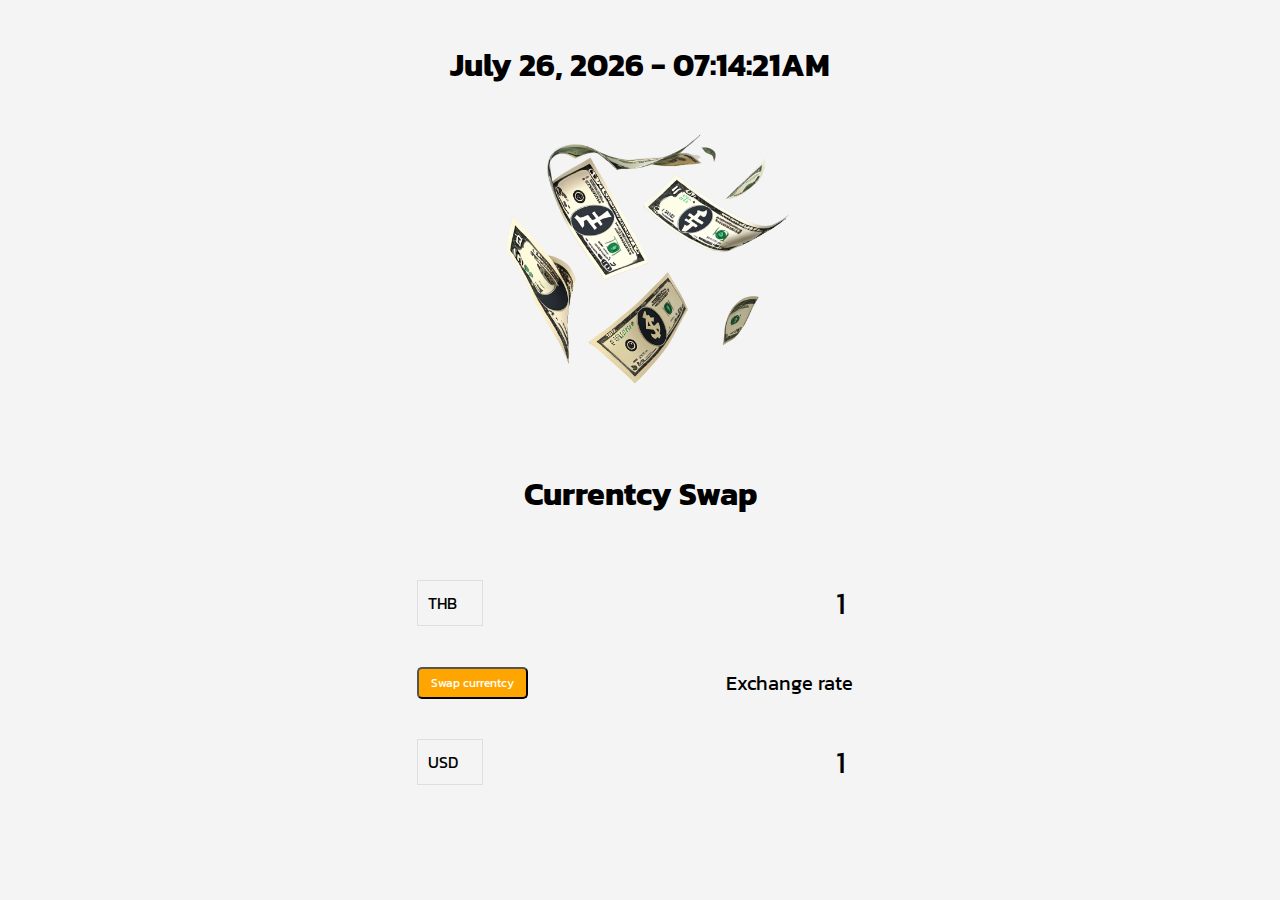
<file: ex/currentcyConvert/index.html>
<!DOCTYPE html>
<html lang="en">
<head>
    <meta charset="UTF-8">
    <meta name="viewport" content="width=device-width, initial-scale=1.0">
    <title>Currentcy Convert</title>
</head>
<body>
    <div id="clock">
        <h1 id="date-time"></h1>
    </div>

    <figure>
        <img src="image/openart-716b168a-2b2f-418a-a4ca-fe4002e8814c.png" alt="money-exchange" class="money-img" >
    </figure>
    <h1>Currentcy Swap</h1>
    <div class="container">
        <div class="currentcy">
            <select name="" id="currentcy-one">
                <option value="AED">AED</option>
                <option value="ARS">ARS</option>
                <option value="AUD">AUD</option>
                <option value="BGN">BGN</option>
                <option value="BRL">BRL</option>
                <option value="BSD">BSD</option>
                <option value="CAD">CAD</option>
                <option value="CHF">CHF</option>
                <option value="CLP">CLP</option>
                <option value="CNY">CNY</option>
                <option value="COP">COP</option>
                <option value="CZK">CZK</option>
                <option value="DKK">DKK</option>
                <option value="DOP">DOP</option>
                <option value="EGP">EGP</option>
                <option value="EUR">EUR</option>
                <option value="FJD">FJD</option>
                <option value="GBP">GBP</option>
                <option value="GTQ">GTQ</option>
                <option value="HKD">HKD</option>
                <option value="HRK">HRK</option>
                <option value="HUF">HUF</option>
                <option value="IDR">IDR</option>
                <option value="ILS">ILS</option>
                <option value="INR">INR</option>
                <option value="ISK">ISK</option>
                <option value="JPY">JPY</option>
                <option value="KRW">KRW</option>
                <option value="KZT">KZT</option>
                <option value="MXN">MXN</option>
                <option value="MYR">MYR</option>
                <option value="NOK">NOK</option>
                <option value="NZD">NZD</option>
                <option value="PAB">PAB</option>
                <option value="PEN">PEN</option>
                <option value="PHP">PHP</option>
                <option value="PKR">PKR</option>
                <option value="PLN">PLN</option>
                <option value="PYG">PYG</option>
                <option value="RON">RON</option>
                <option value="RUB">RUB</option>
                <option value="SAR">SAR</option>
                <option value="SEK">SEK</option>
                <option value="SGD">SGD</option>
                <option value="THB" selected>THB</option>
                <option value="TRY">TRY</option>
                <option value="TWD">TWD</option>
                <option value="UAH">UAH</option>
                <option value="USD" >USD</option>
                <option value="UYU">UYU</option>
                <option value="VND">VND</option>
                <option value="ZAR">ZAR</option>
            </select>
            <input type="number" id="amount-one" value="1">
        </div>
        <div class="swap-container">
            <button class="btn" id="btn">Swap currentcy</button>
            <div class="rate" id="rate">Exchange rate</div>
        </div>
        <div class="currentcy">
            <select name="" id="currentcy-two">
                <option value="AED">AED</option>
                <option value="ARS">ARS</option>
                <option value="AUD">AUD</option>
                <option value="BGN">BGN</option>
                <option value="BRL">BRL</option>
                <option value="BSD">BSD</option>
                <option value="CAD">CAD</option>
                <option value="CHF">CHF</option>
                <option value="CLP">CLP</option>
                <option value="CNY">CNY</option>
                <option value="COP">COP</option>
                <option value="CZK">CZK</option>
                <option value="DKK">DKK</option>
                <option value="DOP">DOP</option>
                <option value="EGP">EGP</option>
                <option value="EUR">EUR</option>
                <option value="FJD">FJD</option>
                <option value="GBP">GBP</option>
                <option value="GTQ">GTQ</option>
                <option value="HKD">HKD</option>
                <option value="HRK">HRK</option>
                <option value="HUF">HUF</option>
                <option value="IDR">IDR</option>
                <option value="ILS">ILS</option>
                <option value="INR">INR</option>
                <option value="ISK">ISK</option>
                <option value="JPY">JPY</option>
                <option value="KRW">KRW</option>
                <option value="KZT">KZT</option>
                <option value="MXN">MXN</option>
                <option value="MYR">MYR</option>
                <option value="NOK">NOK</option>
                <option value="NZD">NZD</option>
                <option value="PAB">PAB</option>
                <option value="PEN">PEN</option>
                <option value="PHP">PHP</option>
                <option value="PKR">PKR</option>
                <option value="PLN">PLN</option>
                <option value="PYG">PYG</option>
                <option value="RON">RON</option>
                <option value="RUB">RUB</option>
                <option value="SAR">SAR</option>
                <option value="SEK">SEK</option>
                <option value="SGD">SGD</option>
                <option value="THB">THB</option>
                <option value="TRY">TRY</option>
                <option value="TWD">TWD</option>
                <option value="UAH">UAH</option>
                <option value="USD" selected>USD</option>
                <option value="UYU">UYU</option>
                <option value="VND">VND</option>
                <option value="ZAR">ZAR</option>
            </select>
            <input type="number" id="amount-two" value="1">
        </div>
    </div>

    <script src="digitalwatch.js" type="text/javascript"></script>
    <link rel="stylesheet" href="style.css">
    <script src="script.js" type="text/javascript"></script>
</body>
</html>
</file>
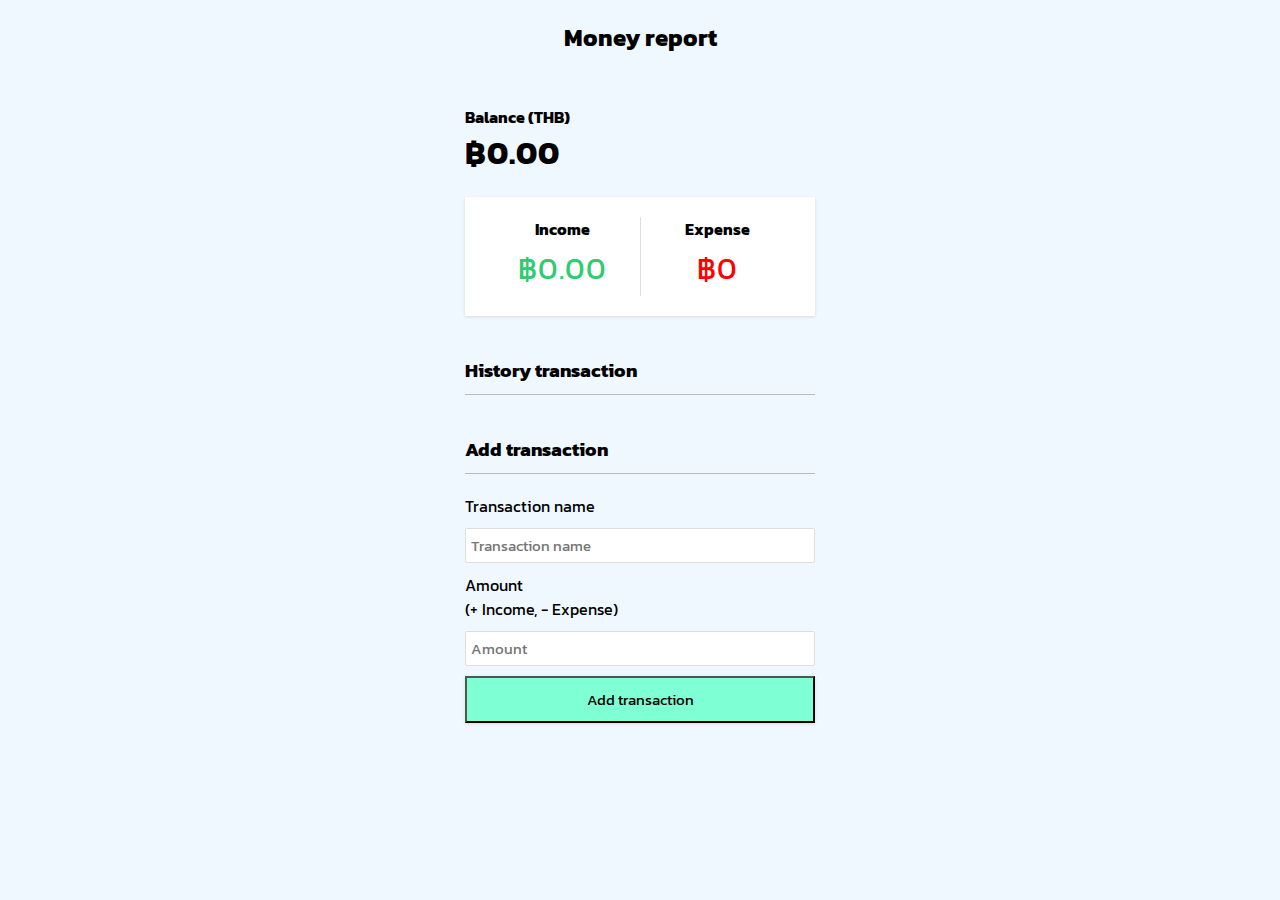
<file: ex/MoneyReport/index.html>
<!DOCTYPE html>
<html lang="en">
<head>
    <meta charset="UTF-8">
    <meta name="viewport" content="width=device-width, initial-scale=1.0">
    <title>Money Report</title>
    <link rel="stylesheet" href="style.css">
</head>
<body>
    <h2>Money report</h2>
    <div class="container">
        <h4>Balance (THB)</h4>
        <h1 id="balance">฿0.00</h1>
        <div class="income-expense-container">
            <div>
                <h4>Income</h4>
                <p id="money-plus" class="money plus">฿5000</p>
            </div>
            <div>
                <h4>Expense</h4>
                <p id="money-minus" class="money minus">฿-200</p>
            </div>
        </div>
        <h3>History transaction</h3>
        <ul id="list" class="list">
            <!-- <li class="minus">
                Car maintenance <span>฿-400</span>
                <button class="delete-btn">x</button>
            </li>
            
            <li class="plus">
                Salary <span>฿+15000</span>
                <button class="delete-btn">x</button>
            </li> -->
        </ul>
        <h3>Add transaction</h3>
        <form id="form">
            <div class="form-control">
                <label for="text">Transaction name</label>  
                <input type="text" name="" id="text" placeholder="Transaction name">
            </div>
            <div class="form-control">
                <label for="amount">Amount <br>
                    (+ Income, - Expense) 
                </label> 
                <input type="number" name="" id="amount" placeholder="Amount">
            </div>
            <button class="btn">Add transaction</button>
        </form>
    </div>
    
    <script src="script.js"></script>
</body>
</html>
</file>
<file: ex/currentcyConvert/style.css>
@import url('https://fonts.googleapis.com/css2?family=Kanit:ital,wght@0,100;0,200;0,300;0,400;0,500;0,600;0,700;0,800;0,900;1,100;1,200;1,300;1,400;1,500;1,600;1,700;1,800;1,900&display=swap');

*{
    box-sizing: border-box;
    font-family: "Kanit", sans-serif;
}

body {
    background-color: #f4f4f4;
    display: flex;
    flex-direction: column;
    align-items: center;
    justify-items: center;
    height: 100vh;
    margin: 0;
    padding: 20px;
}
.btn {
    color: white;
    background-color: orange;
    cursor: pointer;
    border-radius: 5px;
    font-size: 12px;
    padding: 5px 12px;
}
.money-img {
    height: 300px;
}
.currentcy {
    padding: 40px 0;
    display: flex;
    align-items: center;
    justify-content: space-between;
}
.currentcy select {
    padding: 10px 20px 10px 10px;
    border: 1px solid #dedede;
    font-size: 16px;
    background: transparent;
    appearance: none;
}
.currentcy input{
    border: 0;
    background: transparent;
    font-size: 30px;
    text-align: right;
    appearance: none;
}

.swap-container{
    display: flex;
    align-items: center;
    justify-content: space-between;
}

.rate {
    font-size: 20px;
    padding: 0 10px;
}
select:focus,input:focus,button:focus{
    outline: 0;
}
</file>
<file: ex/MoneyReport/style.css>
@import url('https://fonts.googleapis.com/css2?family=Kanit:ital,wght@0,100;0,200;0,300;0,400;0,500;0,600;0,700;0,800;0,900;1,100;1,200;1,300;1,400;1,500;1,600;1,700;1,800;1,900&display=swap');
/* variable */
:root{
    --box-shadow: 0 1px 3px rgb(0,0,0,0.12)
}
*{
    box-sizing: border-box;
    font-family: "Kanit", sans-serif;
}
body{
    background-color: aliceblue;
    display: flex;
    flex-direction: column;
    align-items: center;
    justify-content: center;
    min-width: 100vh;
    margin:0;
}
.container{
    margin: 30px auto;
    width: 350px;
}
h1{
    letter-spacing: 1px;
    margin: 0;
}
h3{
    border-bottom: 1px solid #bbbbbb;
    padding-bottom: 10px;
    margin: 40px 0 10px;

}
h4{
    margin: 0;
}
.income-expense-container{
    display: flex;
    justify-content: space-between;
    background-color: white;
    box-shadow: var(--box-shadow);
    padding: 20px;
    margin: 20px 0;
}
.income-expense-container>div{
    flex: 1;
    text-align: center;
}
.income-expense-container>div:first-of-type{
    border-right: 1px solid #dedede;
}
.money{
    font-size: 30px;
    letter-spacing: 1px;
    margin: 5px 0;
}
.money.plus{
    color: #2ecc71;
}
.money.minus{
    color: red;
}
label{
    display: inline-block;
    margin: 10px 0;
}
input[type='text'],input[type='number']{
    border: 1px solid #dedede;
    border-radius: 2px;
    display: block;
    font-size: 15px;
    width: 100%;
    padding: 5px;
}
.btn{
    background-color: aquamarine;
    cursor: pointer;
    color: black;
    box-shadow: var(--box-shadow);
    display: block;
    margin: 10px 0 30px;
    padding: 10px;
    font-size: 15px;
    width: 100%;
}
.list{
    list-style-type: none;
    padding: 0;
    margin-bottom: 40px;
}
.list li{
    background-color: #fff;
    box-shadow: var(--box-shadow);
    color: #333;
    display: flex;
    justify-content: space-between;
    position: relative;
    padding: 10px;
    margin: 10px 0;
}
.list li.plus{
    border-right: 5px solid #2ecc71;
}
.list li.minus{
    border-right: 5px solid red;
}
.delete-btn{
    cursor: pointer;
    background-color: red;
    color: white;
    border: 0;
    font-size: 15px;
    line-height: 20px;
    padding: 2px 5px;
    position: absolute;
    top: 50%;
    left: 0;
    transform: translate(-100%,-50%);
    opacity: 0;
    transition: opacity 0.3s ease;
}
.list li:hover .delete-btn{
    opacity: 1;
}
.btn:focus,.delete-btn:focus{
    outline: 0;
}
</file>
